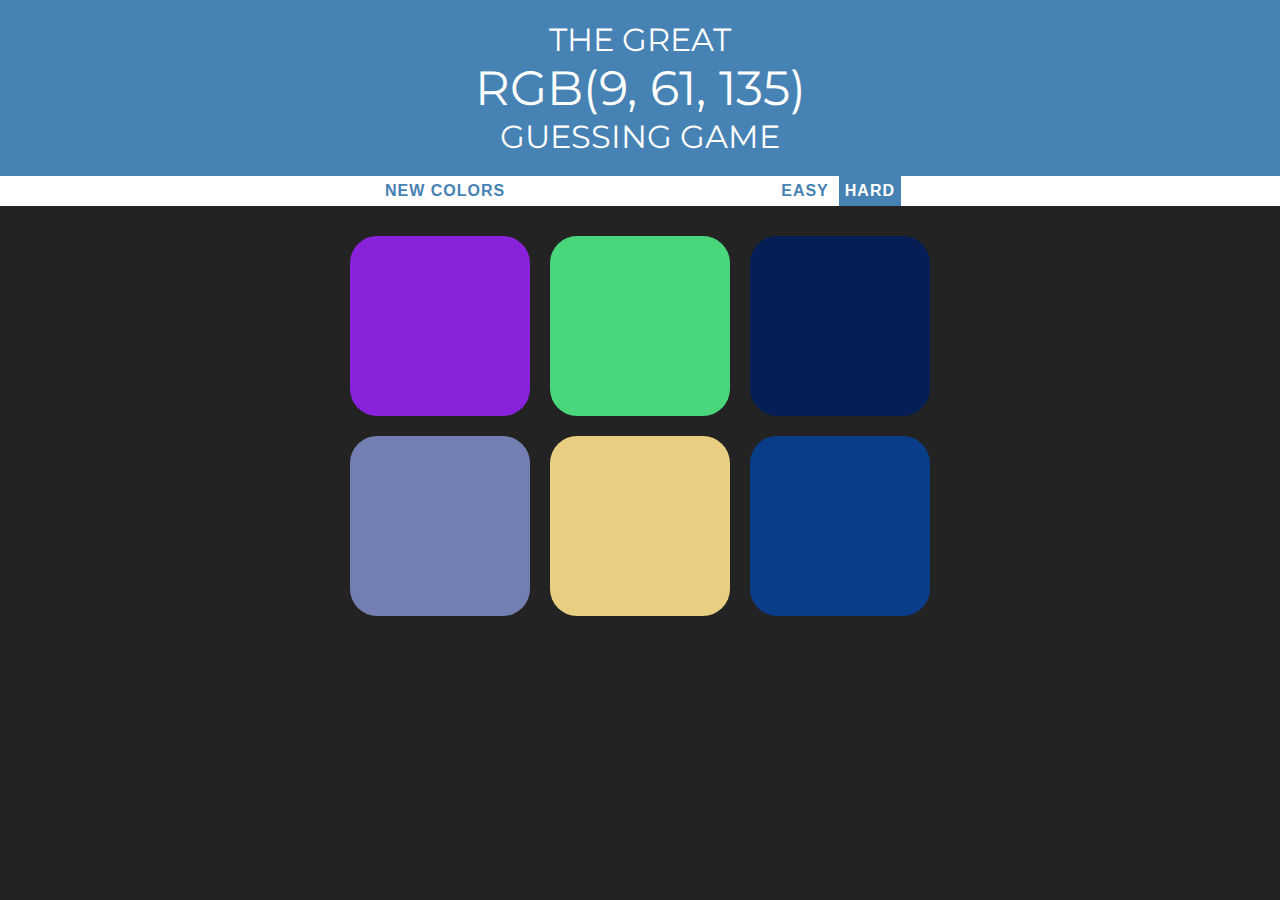
<file: color-game/index.html>
<!doctype html>
<html>
<head>
<meta charset="utf-8">
<title>Color Game</title>
<link href="https://fonts.googleapis.com/css?family=Montserrat:400,700" rel="stylesheet">
<link rel="stylesheet" href="colorGame.css">
</head>

<body>
	<h1>The Great <span id="colorDisplay">RGB</span> Guessing Game</h1>
	<div id="stripe">
	<button id="reset">New Colors</button>
		<span id="message"></span>
		<button id="easyBtn">Easy</button>
		<button id="hardBtn" class="selected">Hard</button>
	</div>
	
	<div id="container">
		<div class="square"></div>
		<div class="square"></div>
		<div class="square"></div>
		<div class="square"></div>
		<div class="square"></div>
		<div class="square"></div>
	</div>
	
<script type="text/javascript" src="colorGame.js"></script>
</body>
</html>
</file>
<file: color-game/colorGame.css>
@charset "utf-8";
/* CSS Document */

body {
	background-color: #232323;
	margin: 0px;
	font-family: "Montserrat", "Avenir";
}

.square {
	width: 30%;
	padding-bottom: 30%;
	float: left;
	margin: 1.66%;
	border-radius: 15%;
	transition: background 0.6s;
	-webkit-transition: background 0.6s;
	-moz-transition: background 0.6s;
}

#container{
	max-width: 600px;
	margin: 20px auto;
}

h1 {
	color:white;
	margin: 0px;
	text-align:center;
	padding: 20px;
	text-transform: uppercase;
	background-color: steelblue;
	font-weight: normal;
	transition: background 0.3s;
	-webkit-transition: background 0.3s;
	-moz-transition: background 0.3s;
}

#colorDisplay{
	display:block;
	font-size: 150%;
}

#message{
	display: inline-block;
	width: 20%;
	font-size:12px;
}

#stripe{
	background-color: white;
	height: 30px;
	text-align: center;
}

.selected{
	background-color: steelblue;
	color: white;
}

button{
	border: none;
	background: none;
	text-transform: uppercase;
	height:100%;
	font-weight: 700;
	color: steelblue;
	letter-spacing: 1px;
	font-size: inherit;
	transition: all 0.3s;
	-webkit-transition: all 0.3s;
	-moz-transition: all 0.3s;
	outline: none;
}

button:hover{
	color: white;
	background-color: steelblue;
	cursor:pointer;
}
</file>
